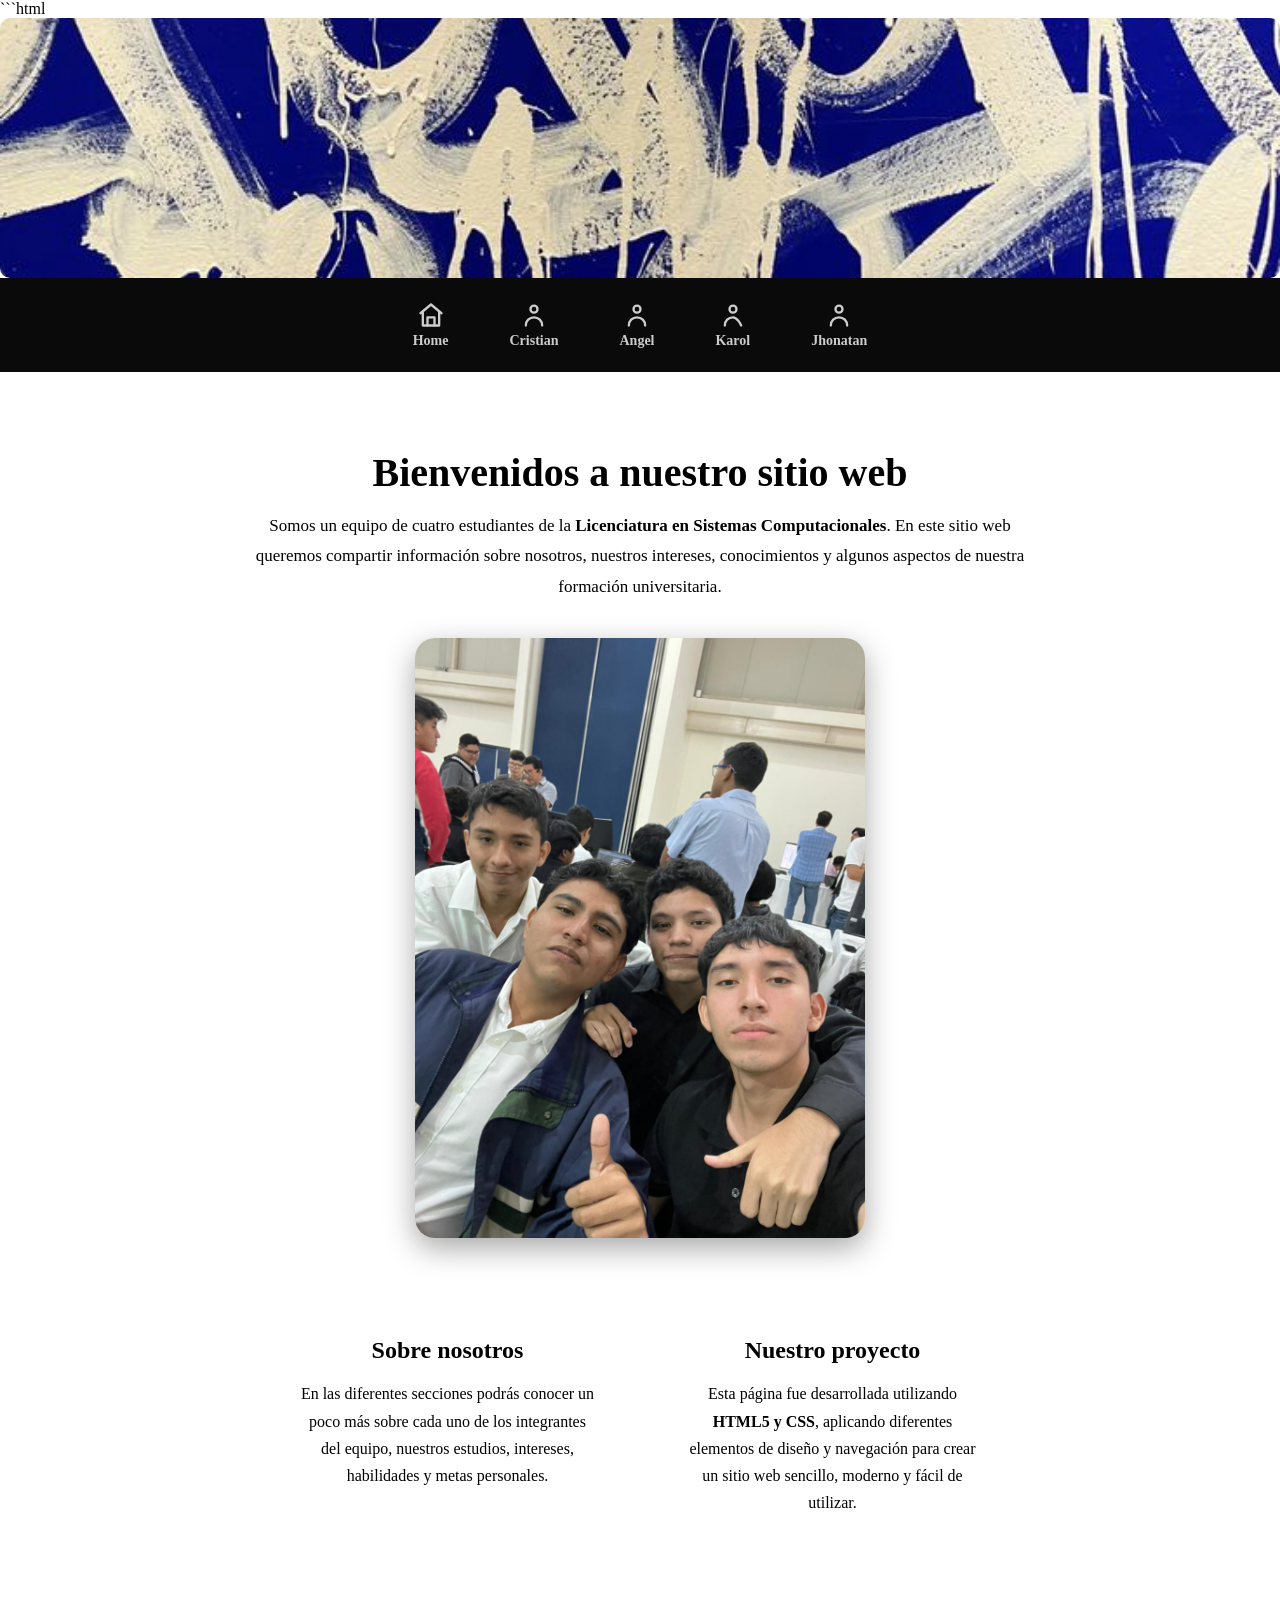
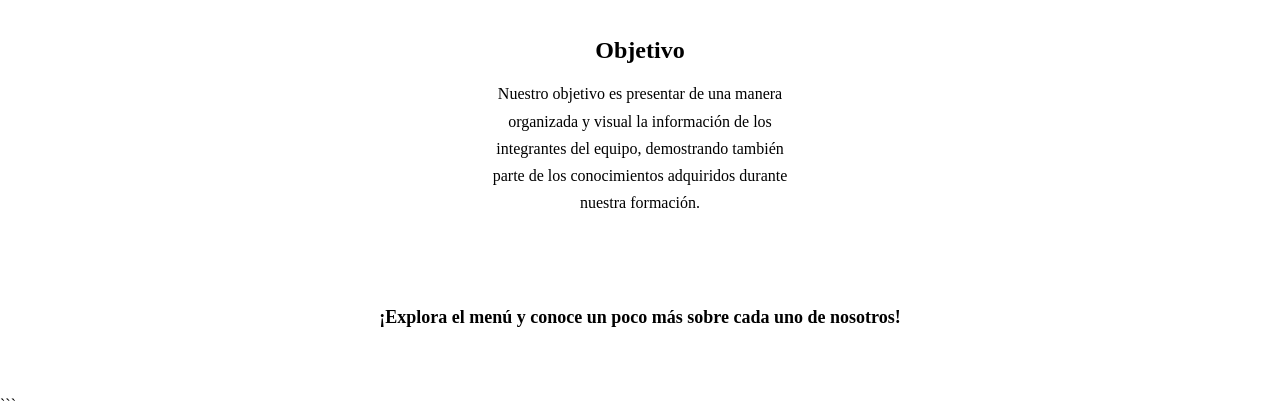
<file: index.html>
```html
<!DOCTYPE html>
<html lang="es">

<head>

    <meta charset="UTF-8">
    <meta name="viewport" content="width=device-width, initial-scale=1.0">

    <title>HOME</title>

    <!-- CSS de todo el proyecto -->
    <link rel="stylesheet" href="style.css">

    <style>

        /* FOTO SUPERIOR */

        header {
            background-image: url('img/home.jpg');
            background-size: cover;
            background-position: center;
            height: 260px;
            border-radius: 10px;
        }


        /* CONTENEDOR PRINCIPAL */

        .contenedor {
            max-width: 1100px;
            margin: 0 auto;
            padding: 50px 20px;
            text-align: center;
        }


        /* TITULO */

        .contenedor h1 {
            font-size: 40px;
            margin-bottom: 15px;
        }


        /* INTRODUCCION */

        .introduccion {
            max-width: 800px;
            margin: 0 auto 35px auto;
            line-height: 1.8;
            font-size: 17px;
        }


        /* FOTO DEL EQUIPO */

        .foto-equipo {
            display: flex;
            justify-content: center;
            align-items: center;
            margin: 35px auto 50px auto;
        }


        .foto-equipo img {
            width: 450px;
            max-width: 90%;
            border-radius: 20px;

            /* SOMBRA */

            box-shadow: 0 10px 30px rgba(0, 0, 0, 0.35);

            /* ANIMACION */

            transition: transform 0.5s ease,
                        box-shadow 0.5s ease,
                        filter 0.5s ease;

            cursor: pointer;
        }


        /* EFECTO AL PASAR EL CURSOR */

        .foto-equipo img:hover {

            transform: scale(1.05) translateY(-8px);

            box-shadow: 0 20px 45px rgba(0, 0, 0, 0.5);

            filter: brightness(1.08);

        }


        /* CONTENEDOR DE TARJETAS */

        .tarjetas {

            display: flex;
            justify-content: center;
            align-items: stretch;
            gap: 25px;
            flex-wrap: wrap;

        }


        /* TARJETAS */

        .tarjeta {

            width: 300px;
            padding: 30px;

            border-radius: 18px;

            text-align: center;

            transition: transform 0.3s ease,
                        box-shadow 0.3s ease;

        }


        /* EFECTO DE LAS TARJETAS */

        .tarjeta:hover {

            transform: translateY(-8px);

            box-shadow: 0 10px 25px rgba(0, 0, 0, 0.25);

        }


        .tarjeta h2 {

            margin-bottom: 15px;

        }


        .tarjeta p {

            line-height: 1.7;

        }


        /* TEXTO FINAL */

        .mensaje {

            margin-top: 45px;
            font-size: 18px;
            font-weight: bold;

        }


        /* ADAPTACION PARA CELULAR */

        @media (max-width: 600px) {

            .contenedor h1 {
                font-size: 30px;
            }

            .foto-equipo img {
                width: 100%;
            }

            .tarjeta {
                width: 90%;
            }

        }

    </style>

</head>


<body>


    <!-- IMAGEN SUPERIOR -->

    <header></header>


    <!-- BARRA DE NAVEGACION -->

    <nav class="navigation">


        <!-- HOME -->

        <a href="index.html" class="nav-item">

            <div class="icon">

                <svg viewBox="0 0 24 24">

                    <path d="M3 10.5L12 3l9 7.5"></path>
                    <path d="M5 9.5V21h14V9.5"></path>
                    <path d="M9 21v-7h6v7"></path>

                </svg>

            </div>

            <span>Home</span>

        </a>


        <!-- CRISTIAN -->

        <a href="cristian.html" class="nav-item">

            <div class="icon">

                <svg viewBox="0 0 24 24">

                    <circle cx="12" cy="7" r="3"></circle>
                    <path d="M5 21c0-4 3-7 7-7s7 3 7 7"></path>

                </svg>

            </div>

            <span>Cristian</span>

        </a>


        <!-- ANGEL -->

        <a href="angel.html" class="nav-item">

            <div class="icon">

                <svg viewBox="0 0 24 24">

                    <circle cx="12" cy="7" r="3"></circle>
                    <path d="M5 21c0-4 3-7 7-7s7 3 7 7"></path>

                </svg>

            </div>

            <span>Angel</span>

        </a>


        <!-- KAROL -->

        <a href="karol.html" class="nav-item">

            <div class="icon">

                <svg viewBox="0 0 24 24">

                    <circle cx="12" cy="7" r="3"></circle>
                    <path d="M5 21c0-4 3-7 7-7s7 7 7 7"></path>

                </svg>

            </div>

            <span>Karol</span>

        </a>


        <!-- JHONATAN -->

        <a href="jhonatan.html" class="nav-item">

            <div class="icon">

                <svg viewBox="0 0 24 24">

                    <circle cx="12" cy="7" r="3"></circle>
                    <path d="M5 21c0-4 3-7 7-7s7 3 7 7"></path>

                </svg>

            </div>

            <span>Jhonatan</span>

        </a>


    </nav>


    <!-- CONTENIDO DE HOME -->

    <main class="contenedor">


        <h1>Bienvenidos a nuestro sitio web</h1>


        <p class="introduccion">

            Somos un equipo de cuatro estudiantes de la
            <b>Licenciatura en Sistemas Computacionales</b>.
            En este sitio web queremos compartir información
            sobre nosotros, nuestros intereses, conocimientos
            y algunos aspectos de nuestra formación universitaria.

        </p>


        <!-- FOTO DE LOS CUATRO -->

        <div class="foto-equipo">

            <img src="img/los4.jpeg" alt="Foto de los cuatro integrantes del equipo">

        </div>


        <!-- TARJETAS -->

        <div class="tarjetas">


            <!-- SOBRE NOSOTROS -->

            <div class="tarjeta">

                <h2>Sobre nosotros</h2>

                <p>

                    En las diferentes secciones podrás conocer
                    un poco más sobre cada uno de los integrantes
                    del equipo, nuestros estudios, intereses,
                    habilidades y metas personales.

                </p>

            </div>


            <!-- SOBRE EL PROYECTO -->

            <div class="tarjeta">

                <h2>Nuestro proyecto</h2>

                <p>

                    Esta página fue desarrollada utilizando
                    <b>HTML5 y CSS</b>, aplicando diferentes
                    elementos de diseño y navegación para
                    crear un sitio web sencillo, moderno
                    y fácil de utilizar.

                </p>

            </div>


            <!-- OBJETIVO -->

            <div class="tarjeta">

                <h2>Objetivo</h2>

                <p>

                    Nuestro objetivo es presentar de una manera
                    organizada y visual la información de los
                    integrantes del equipo, demostrando también
                    parte de los conocimientos adquiridos durante
                    nuestra formación.

                </p>

            </div>


        </div>


        <p class="mensaje">

            ¡Explora el menú y conoce un poco más sobre cada uno de nosotros!

        </p>


    </main>


</body>

</html>
```
</file>
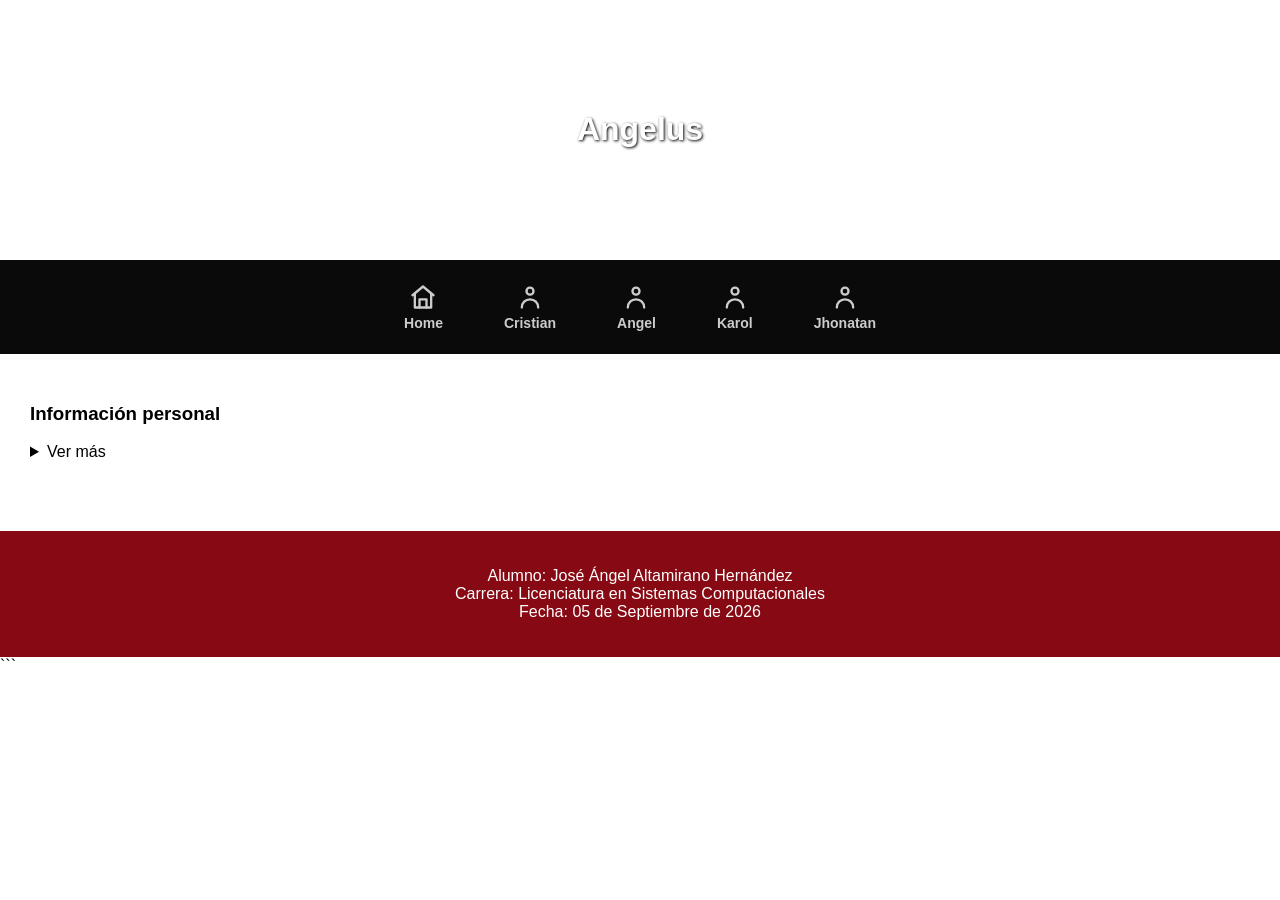
<file: angel.html>
<!DOCTYPE html>
<html lang="es">
<head>
  <link rel="stylesheet" href="style.css">
    <meta charset="UTF-8">
    <meta name="viewport" content="width=device-width, initial-scale=1.0">
    <title>ANGELUS</title>

    <style>
        body {
            margin: 0;
            font-family: Arial, sans-serif;
        }

        header {
            background-image: url('https://i.pinimg.com/736x/87/12/6a/87126ae7e6c4af9aa95312bb1af4f03a.jpg');
            background-size: cover;
            background-position: center;
            color: white;
            padding: 90px 0;
            text-align: center;
            text-shadow: 1px 1px 3px black;
        }

        article {
            padding: 30px;
        }

        footer {
            background-color: #860913;
            color: white;
            text-align: center;
            padding: 20px;
            margin-top: 40px;
        }
    </style>
</head>

<body>

    <header>
        <h1>Angelus</h1>
    </header>

    <!-- ESTA MISMA BARRA SE PONE EN TODAS LAS PÁGINAS -->
<nav class="navigation">

    <!-- HOME -->
    <a href="index.html" class="nav-item">
        <div class="icon">
            <svg viewBox="0 0 24 24">
                <path d="M3 10.5L12 3l9 7.5"></path>
                <path d="M5 9.5V21h14V9.5"></path>
                <path d="M9 21v-7h6v7"></path>
            </svg>
        </div>
        <span>Home</span>
    </a>

    <!-- CRISTIAN -->
    <a href="cristian.html" class="nav-item">
        <div class="icon">
            <svg viewBox="0 0 24 24">
                <circle cx="12" cy="7" r="3"></circle>
                <path d="M5 21c0-4 3-7 7-7s7 3 7 7"></path>
            </svg>
        </div>
        <span>Cristian</span>
    </a>

    <!-- ANGEL -->
    <a href="angel.html" class="nav-item">
        <div class="icon">
            <svg viewBox="0 0 24 24">
                <circle cx="12" cy="7" r="3"></circle>
                <path d="M5 21c0-4 3-7 7-7s7 3 7 7"></path>
            </svg>
        </div>
        <span>Angel</span>
    </a>

    <!-- KAROL -->
    <a href="karol.html" class="nav-item">
        <div class="icon">
            <svg viewBox="0 0 24 24">
                <circle cx="12" cy="7" r="3"></circle>
                <path d="M5 21c0-4 3-7 7-7s7 3 7 7"></path>
            </svg>
        </div>
        <span>Karol</span>
    </a>

    <!-- JHONATAN -->
    <a href="jhonatan.html" class="nav-item">
        <div class="icon">
            <svg viewBox="0 0 24 24">
                <circle cx="12" cy="7" r="3"></circle>
                <path d="M5 21c0-4 3-7 7-7s7 3 7 7"></path>
            </svg>
        </div>
        <span>Jhonatan</span>
    </a>

</nav>

    <article>
        <h3>Información personal</h3>

        <details>
            <summary>Ver más</summary>

            <p><b>Nombre:</b> Altamirano Hernández José Angel</p>

            <p><b>Estado Civil:</b> Soltero</p>

            <p><b>Hobbies:</b> Música y Videojuegos de carreras y shooter</p>

            <p><b>Nacido en Tuxtla Gtz. Chiapas el 23 de Febrero del 2006</b></p>

            <p>
                Estudiante de la
                <b>Licenciatura en Sistemas Computacionales</b>
                en la
                <b>Benemérita Universidad Autónoma de Chiapas</b>
            </p>

        </details>
    </article>

    <footer>
        <p>
            Alumno: José Ángel Altamirano Hernández<br>
            Carrera: Licenciatura en Sistemas Computacionales<br>
            Fecha: 05 de Septiembre de 2026
        </p>
    </footer>

</body>
</html>
```
</file>
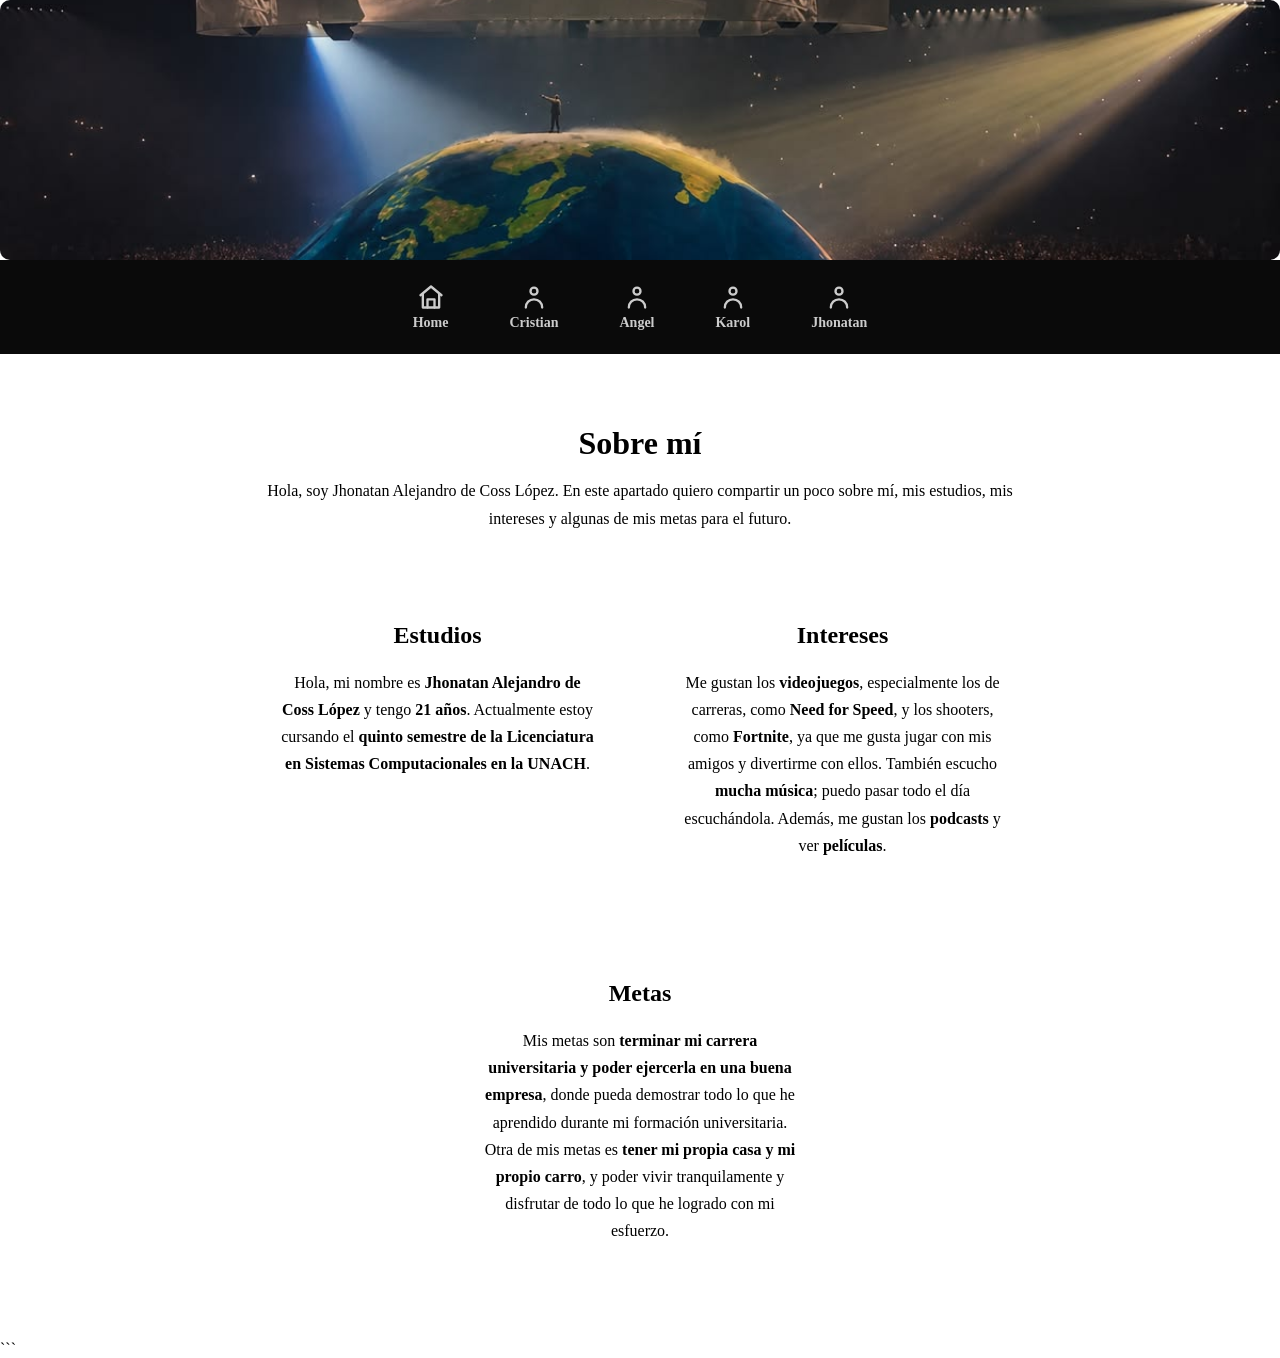
<file: jhonatan.html>
<!DOCTYPE html>
<html lang="es">

<head>

    <meta charset="UTF-8">
    <meta name="viewport" content="width=device-width, initial-scale=1.0">

    <title>JHONATAN</title>

    <!-- CSS de todo el proyecto -->
    <link rel="stylesheet" href="style.css">

    <style>

        /* FOTO DE JHONATAN */

        header {
            background-image: url('img/jhonatan.jpg');
            background-size: cover;
            background-position: center;
            height: 260px;
            border-radius: 10px;
        }


        /* CONTENEDOR DE LA INFORMACIÓN */

        .contenedor {
            max-width: 1100px;
            margin: 0 auto;
            padding: 50px 20px;
            text-align: center;
        }


        /* TÍTULO */

        .contenedor h1 {
            margin-bottom: 15px;
        }


        /* INTRODUCCIÓN */

        .introduccion {
            max-width: 800px;
            margin: 0 auto 40px auto;
            line-height: 1.7;
        }


        /* CONTENEDOR DE LAS TARJETAS */

        .tarjetas {
            display: flex;
            justify-content: center;
            align-items: stretch;
            gap: 25px;
            flex-wrap: wrap;
        }


        /* TARJETAS */

        .tarjeta {
            width: 320px;
            padding: 30px;
            border-radius: 15px;
            text-align: center;
        }


        .tarjeta h2 {
            margin-bottom: 20px;
        }


        .tarjeta p {
            line-height: 1.7;
        }

    </style>

</head>


<body>


    <!-- FOTO DE JHONATAN -->

    <header></header>


    <!-- BARRA DE NAVEGACIÓN -->

    <nav class="navigation">


        <!-- HOME -->

        <a href="index.html" class="nav-item">

            <div class="icon">

                <svg viewBox="0 0 24 24">

                    <path d="M3 10.5L12 3l9 7.5"></path>
                    <path d="M5 9.5V21h14V9.5"></path>
                    <path d="M9 21v-7h6v7"></path>

                </svg>

            </div>

            <span>Home</span>

        </a>


        <!-- CRISTIAN -->

        <a href="cristian.html" class="nav-item">

            <div class="icon">

                <svg viewBox="0 0 24 24">

                    <circle cx="12" cy="7" r="3"></circle>
                    <path d="M5 21c0-4 3-7 7-7s7 3 7 7"></path>

                </svg>

            </div>

            <span>Cristian</span>

        </a>


        <!-- ANGEL -->

        <a href="angel.html" class="nav-item">

            <div class="icon">

                <svg viewBox="0 0 24 24">

                    <circle cx="12" cy="7" r="3"></circle>
                    <path d="M5 21c0-4 3-7 7-7s7 3 7 7"></path>

                </svg>

            </div>

            <span>Angel</span>

        </a>


        <!-- KAROL -->

        <a href="karol.html" class="nav-item">

            <div class="icon">

                <svg viewBox="0 0 24 24">

                    <circle cx="12" cy="7" r="3"></circle>
                    <path d="M5 21c0-4 3-7 7-7s7 3 7 7"></path>

                </svg>

            </div>

            <span>Karol</span>

        </a>


        <!-- JHONATAN -->

        <a href="jhonatan.html" class="nav-item">

            <div class="icon">

                <svg viewBox="0 0 24 24">

                    <circle cx="12" cy="7" r="3"></circle>
                    <path d="M5 21c0-4 3-7 7-7s7 3 7 7"></path>

                </svg>

            </div>

            <span>Jhonatan</span>

        </a>


    </nav>


    <!-- INFORMACIÓN DE JHONATAN -->

    <main class="contenedor">


        <h1>Sobre mí</h1>


        <p class="introduccion">

            Hola, soy Jhonatan Alejandro de Coss López.
            En este apartado quiero compartir un poco sobre mí,
            mis estudios, mis intereses y algunas de mis metas
            para el futuro.

        </p>


        <!-- TARJETAS -->

        <div class="tarjetas">


            <!-- ESTUDIOS -->

            <div class="tarjeta">

                <h2> Estudios</h2>

                <p>

                    Hola, mi nombre es
                    <b>Jhonatan Alejandro de Coss López</b>
                    y tengo <b>21 años</b>.

                    Actualmente estoy cursando el
                    <b>quinto semestre de la Licenciatura en
                    Sistemas Computacionales en la UNACH</b>.

                </p>

            </div>


            <!-- INTERESES -->

            <div class="tarjeta">

                <h2>Intereses</h2>

                <p>

                    Me gustan los <b>videojuegos</b>, especialmente
                    los de carreras, como <b>Need for Speed</b>,
                    y los shooters, como <b>Fortnite</b>, ya que
                    me gusta jugar con mis amigos y divertirme
                    con ellos.

                    También escucho <b>mucha música</b>; puedo pasar
                    todo el día escuchándola.

                    Además, me gustan los <b>podcasts</b> y ver
                    <b>películas</b>.

                </p>

            </div>


            <!-- METAS -->

            <div class="tarjeta">

                <h2> Metas</h2>

                <p>

                    Mis metas son <b>terminar mi carrera universitaria
                    y poder ejercerla en una buena empresa</b>,
                    donde pueda demostrar todo lo que he aprendido
                    durante mi formación universitaria.

                    Otra de mis metas es <b>tener mi propia casa
                    y mi propio carro</b>, y poder vivir tranquilamente
                    y disfrutar de todo lo que he logrado con mi
                    esfuerzo.

                </p>

            </div>


        </div>

    </main>


</body>

</html>
```
</file>
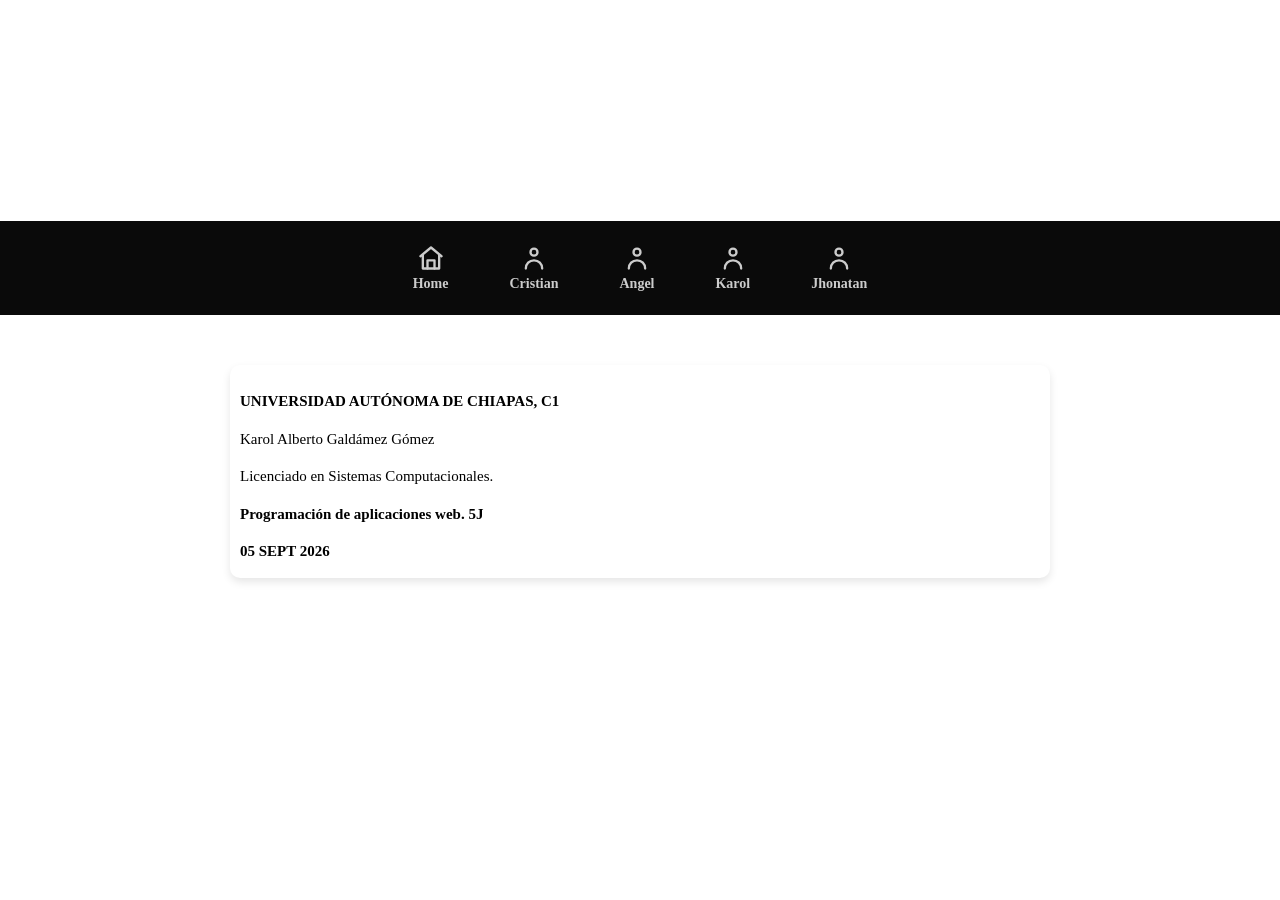
<file: karol.html>
<!DOCTYPE html>
<html lang="es">

<head>

    <meta charset="UTF-8">
    <meta name="viewport" content="width=device-width, initial-scale=1.0">

    <title>KAROL.AGG</title>

    <link rel="preconnect" href="https://fonts.googleapis.com">
    <link rel="preconnect" href="https://fonts.gstatic.com" crossorigin>

    <link href="https://fonts.googleapis.com/css2?family=Bodoni+Moda:ital,opsz,wght@0,6..96,400..700;1,6..96,400..700&family=Cinzel:wght@400..700&family=Cormorant+Garamond:ital,wght@0,400;0,600;1,400&family=Inter:wght@300;400;600&family=Lora:ital,wght@0,400;0,600;1,400&family=Montserrat:wght@300;400;600&family=Playfair+Display:ital,wght@0,600;0,700;1,400&family=Plus+Jakarta+Sans:wght@300;400;600&family=Work+Sans:wght@300;400;600&display=swap" rel="stylesheet">

    <!-- El mismo CSS que utiliza Home -->
    <link rel="stylesheet" href="style.css">

    <style>

        header {
            background-image: url('https://4kwallpapers.com/images/walls/thumbs_3t/17711.png');
            background-size: cover;
            background-position: center;
            color: #000;
            border-radius: 10px;
            padding: 100px 0;
            text-align: center;
            text-shadow: 1px 1px 3px rgb(255, 253, 253);
        }

        .tarjeta {
            background-color: #ffffff;
            border-radius: 10px;
            box-shadow: 0 4px 8px rgba(0, 0, 0, 0.1);
            max-width: 800px;
            margin: 50px auto;
            padding: 10px;
        }

        .tarjeta p {
            font-size: 15px;
            line-height: 1.5;
            margin-bottom: 5px;
        }

    </style>

</head>

<body>

    <!-- IMAGEN DE KAROL -->
    <header>
        <h1></h1>
    </header>


    <!-- BARRA DE NAVEGACIÓN -->
    <nav class="navigation">

        <!-- HOME -->
        <a href="index.html" class="nav-item">
            <div class="icon">
                <svg viewBox="0 0 24 24">
                    <path d="M3 10.5L12 3l9 7.5"></path>
                    <path d="M5 9.5V21h14V9.5"></path>
                    <path d="M9 21v-7h6v7"></path>
                </svg>
            </div>
            <span>Home</span>
        </a>


        <!-- CRISTIAN -->
        <a href="cristian.html" class="nav-item">
            <div class="icon">
                <svg viewBox="0 0 24 24">
                    <circle cx="12" cy="7" r="3"></circle>
                    <path d="M5 21c0-4 3-7 7-7s7 3 7 7"></path>
                </svg>
            </div>
            <span>Cristian</span>
        </a>


        <!-- ANGEL -->
        <a href="angel.html" class="nav-item">
            <div class="icon">
                <svg viewBox="0 0 24 24">
                    <circle cx="12" cy="7" r="3"></circle>
                    <path d="M5 21c0-4 3-7 7-7s7 3 7 7"></path>
                </svg>
            </div>
            <span>Angel</span>
        </a>


        <!-- KAROL -->
        <a href="karol.html" class="nav-item">
            <div class="icon">
                <svg viewBox="0 0 24 24">
                    <circle cx="12" cy="7" r="3"></circle>
                    <path d="M5 21c0-4 3-7 7-7s7 3 7 7"></path>
                </svg>
            </div>
            <span>Karol</span>
        </a>


        <!-- JHONATAN -->
        <a href="jhonatan.html" class="nav-item">
            <div class="icon">
                <svg viewBox="0 0 24 24">
                    <circle cx="12" cy="7" r="3"></circle>
                    <path d="M5 21c0-4 3-7 7-7s7 3 7 7"></path>
                </svg>
            </div>
            <span>Jhonatan</span>
        </a>

    </nav>


    <!-- INFORMACIÓN DE KAROL -->
    <div class="tarjeta">

        <p><b>UNIVERSIDAD AUTÓNOMA DE CHIAPAS, C1</b></p>

        <p>Karol Alberto Galdámez Gómez</p>

        <p>Licenciado en Sistemas Computacionales.</p>

        <p><b>Programación de aplicaciones web. 5J</b></p>

        <p><b>05 SEPT 2026</b></p>

    </div>

</body>

</html>
</file>
<file: style.css>
body {
    margin: 0;
    padding: 0;
}

.navigation {
    width: 100%;
    display: flex;
    justify-content: center;
    align-items: center;
    gap: 25px;
    padding: 15px 0;
    background-color: #0a0a0a;
}

.nav-item {
    display: flex;
    flex-direction: column;
    align-items: center;
    justify-content: center;

    color: #cccccc;
    text-decoration: none;

    padding: 8px 18px;
    border-radius: 8px;

    transition: 0.3s;
}

.nav-item .icon {
    width: 28px;
    height: 28px;
    margin-bottom: 4px;
}

.nav-item .icon svg {
    width: 100%;
    height: 100%;

    fill: none;
    stroke: currentColor;
    stroke-width: 2;
    stroke-linecap: round;
    stroke-linejoin: round;
}

.nav-item span {
    font-size: 14px;
    font-weight: bold;
}

/* EFECTO AL PASAR EL CURSOR */

.nav-item:hover {
    color: white;
    background-color: rgba(255, 255, 255, 0.15);
    transform: translateY(-2px);
}

.portada {
    width: 100%;
    height: 260px;

    background-image: url('img/home.jpg');
    background-size: cover;
    background-position: center;

    margin: 0;
    padding: 0;

    display: flex;
    justify-content: center;
    align-items: center;

    color: white;
    text-align: center;

    text-shadow: 1px 1px 3px black;
}

.portada h1 {
    font-size: 36px;
}
</file>
